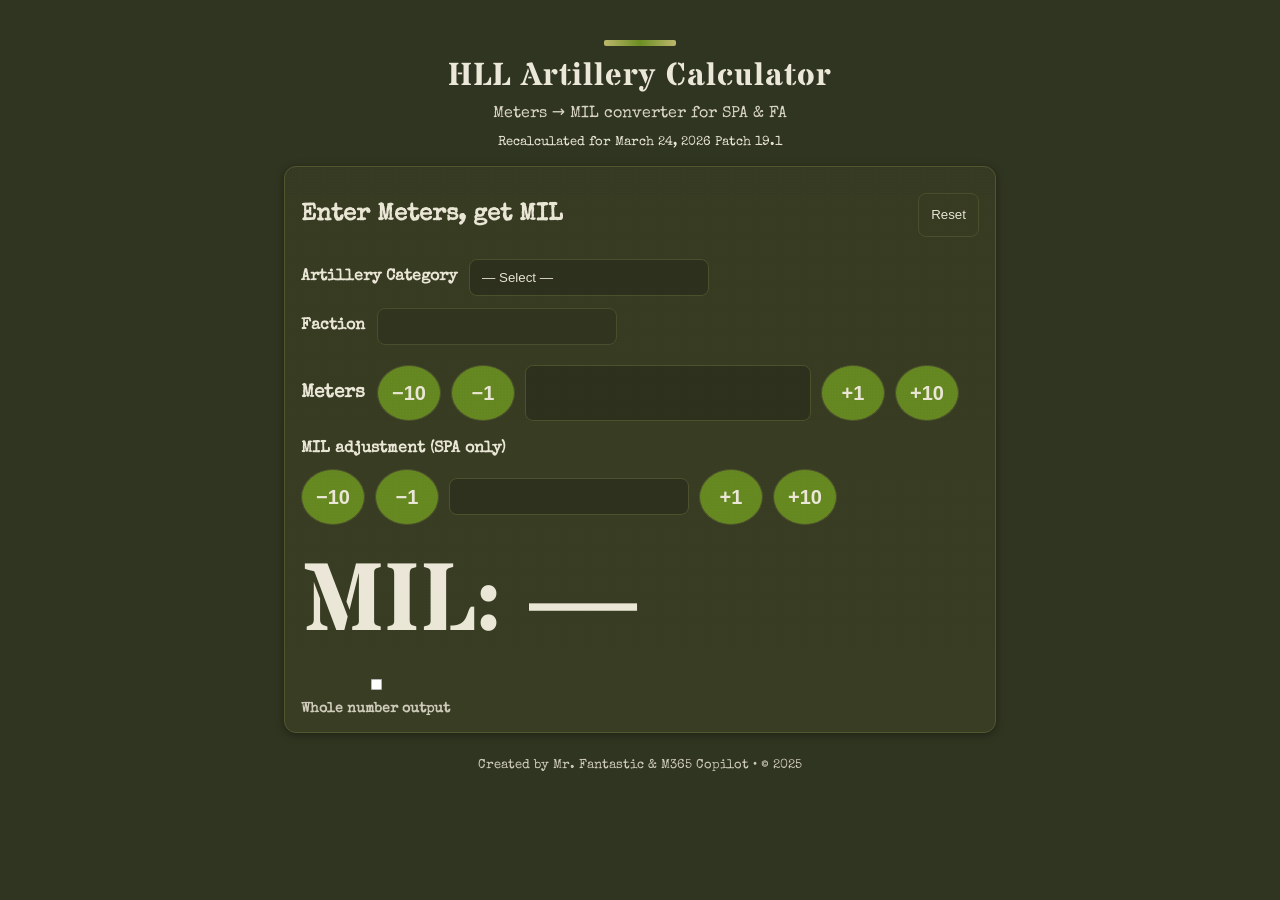
<file: index.html>
<!doctype html>
<html lang="en">
<head>
  <meta charset="utf-8" />
  <meta name="viewport" content="width=device-width, initial-scale=1" />
  <title>HLL Artillery Calculator</title>

  <link href="https://fonts.googleapis.com/css2?family=Stardos+Stencil:wght@400;700&family=Special+Elite&display=swap" rel="stylesheet">
  <link rel="stylesheet" href="styles.css">
</head>

<body>
<main class="container">
<header class="page-header">
  <div class="insignia"></div>
  <h1 class="title">HLL Artillery Calculator</h1>
  <p class="sub">Meters → MIL converter for SPA & FA</p>
  <small>Recalculated for March 24, 2026 Patch 19.1</small>
</header>

<section class="arty-card">
  <div class="card-top">
    <h2>Enter Meters, get MIL</h2>
    <button id="resetBtn" class="ghost">Reset</button>
  </div>

  <!-- Step 1 -->
  <div class="row">
    <label for="step1">Artillery Category</label>
    <select id="step1">
      <option value="">— Select —</option>
      <option value="SPA">Self Propelled Artillery (SPA)</option>
      <option value="FA">Fixed Artillery (FA)</option>
    </select>
  </div>

  <!-- Step 2 -->
  <div class="row">
    <label for="step2">Faction</label>
    <select id="step2" disabled></select>
  </div>

  <!-- METERS -->
  <div class="row meters-row meters-row-large">
    <label for="meters">Meters</label>
    <div class="meters-input meters-input-large">
      <button class="round" data-m="-10">−10</button>
      <button class="round" data-m="-1">−1</button>
      <input id="meters" type="number" inputmode="numeric">
      <button class="round" data-m="1">+1</button>
      <button class="round" data-m="10">+10</button>
    </div>
  </div>

  <!-- SPA ADJUSTMENT -->
  <div class="row" id="spaAdjRow" hidden>
    <label for="spaAdj">MIL adjustment (SPA only)</label>
    <div class="meters-input meters-input-large">
      <button class="round" data-a="-10">−10</button>
      <button class="round" data-a="-1">−1</button>
      <input id="spaAdj" type="number">
      <button class="round" data-a="1">+1</button>
      <button class="round" data-a="10">+10</button>
    </div>
  </div>

  <div id="result" class="result">MIL: —</div>
  <div id="warning" class="warning" hidden></div>

  <div class="precision-row">
    <label>
      <input id="wholeToggle" type="checkbox">
      Whole number output
    </label>
  </div>
</section>

<footer class="footer">
  <small>Created by Mr. Fantastic &amp; M365 Copilot • © 2025</small>
</footer>
</main>

<script src="script.js"></script>
</body>
</html>
</file>
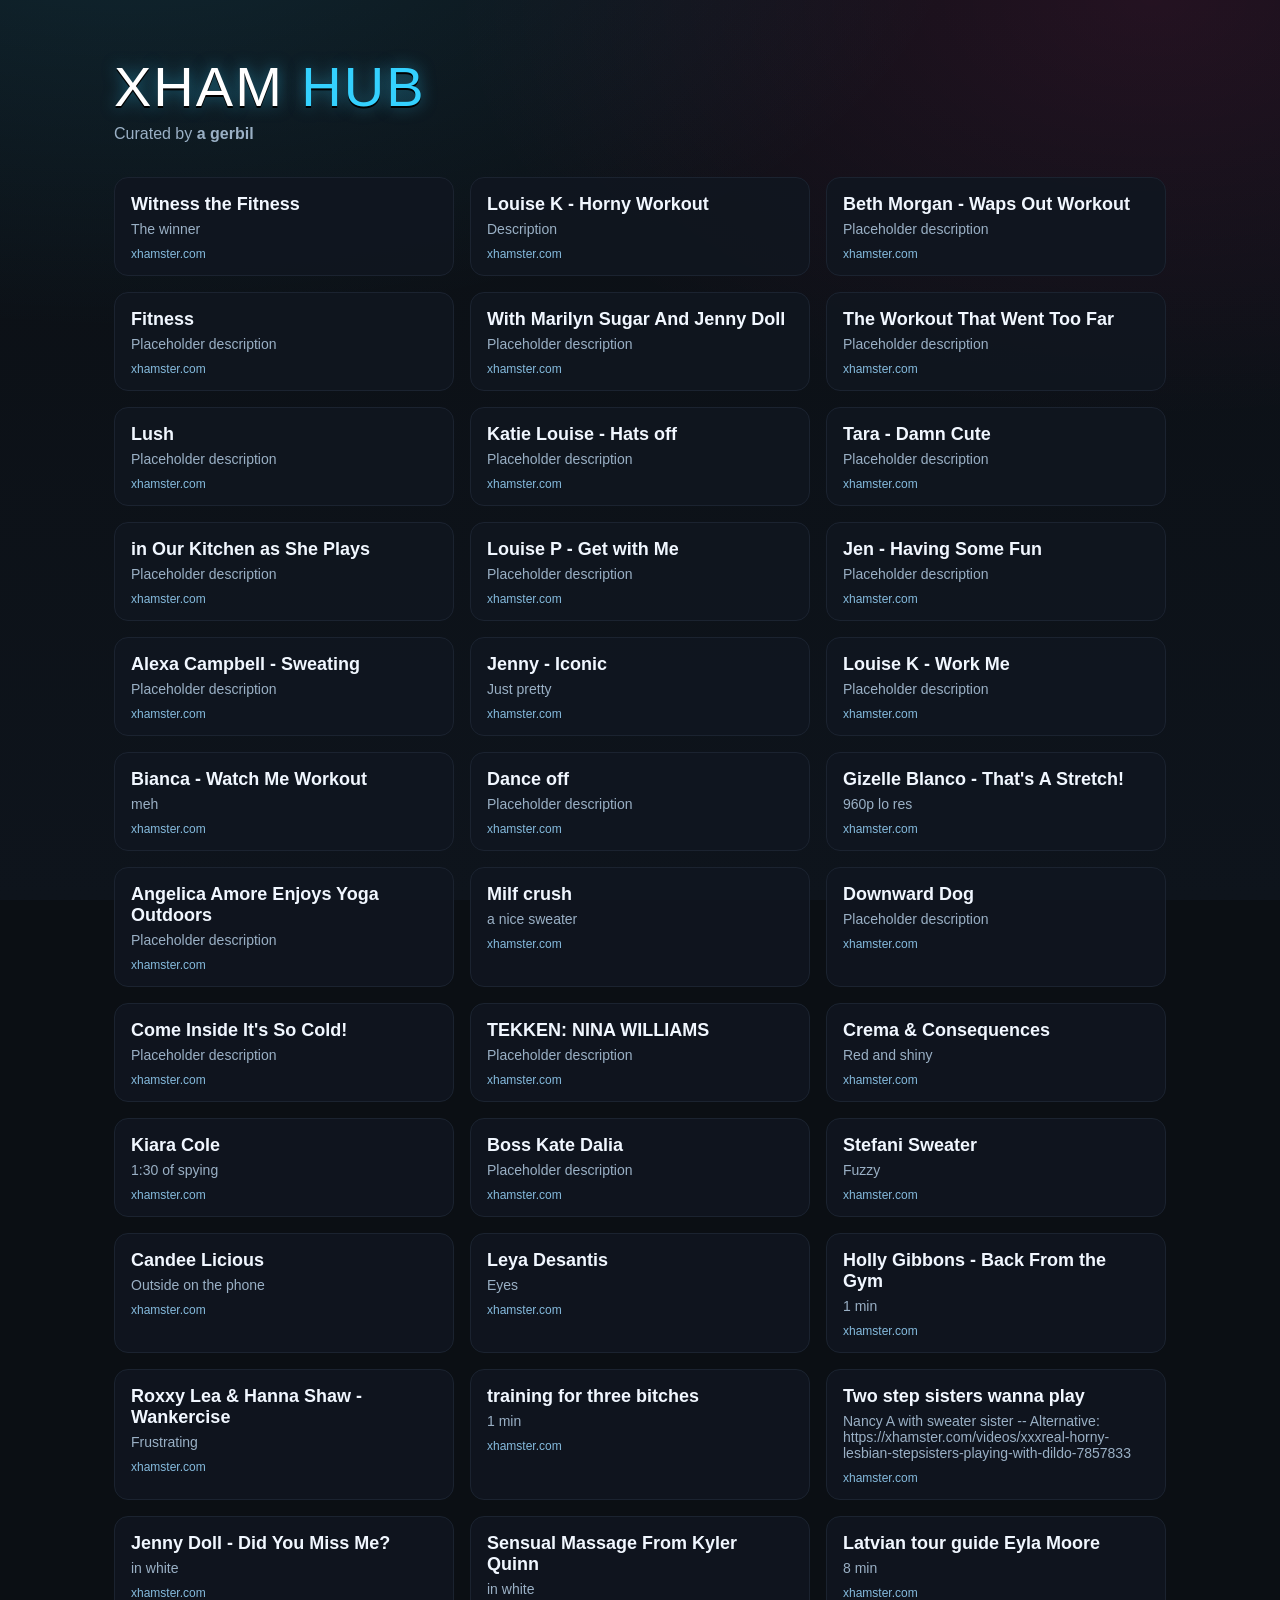
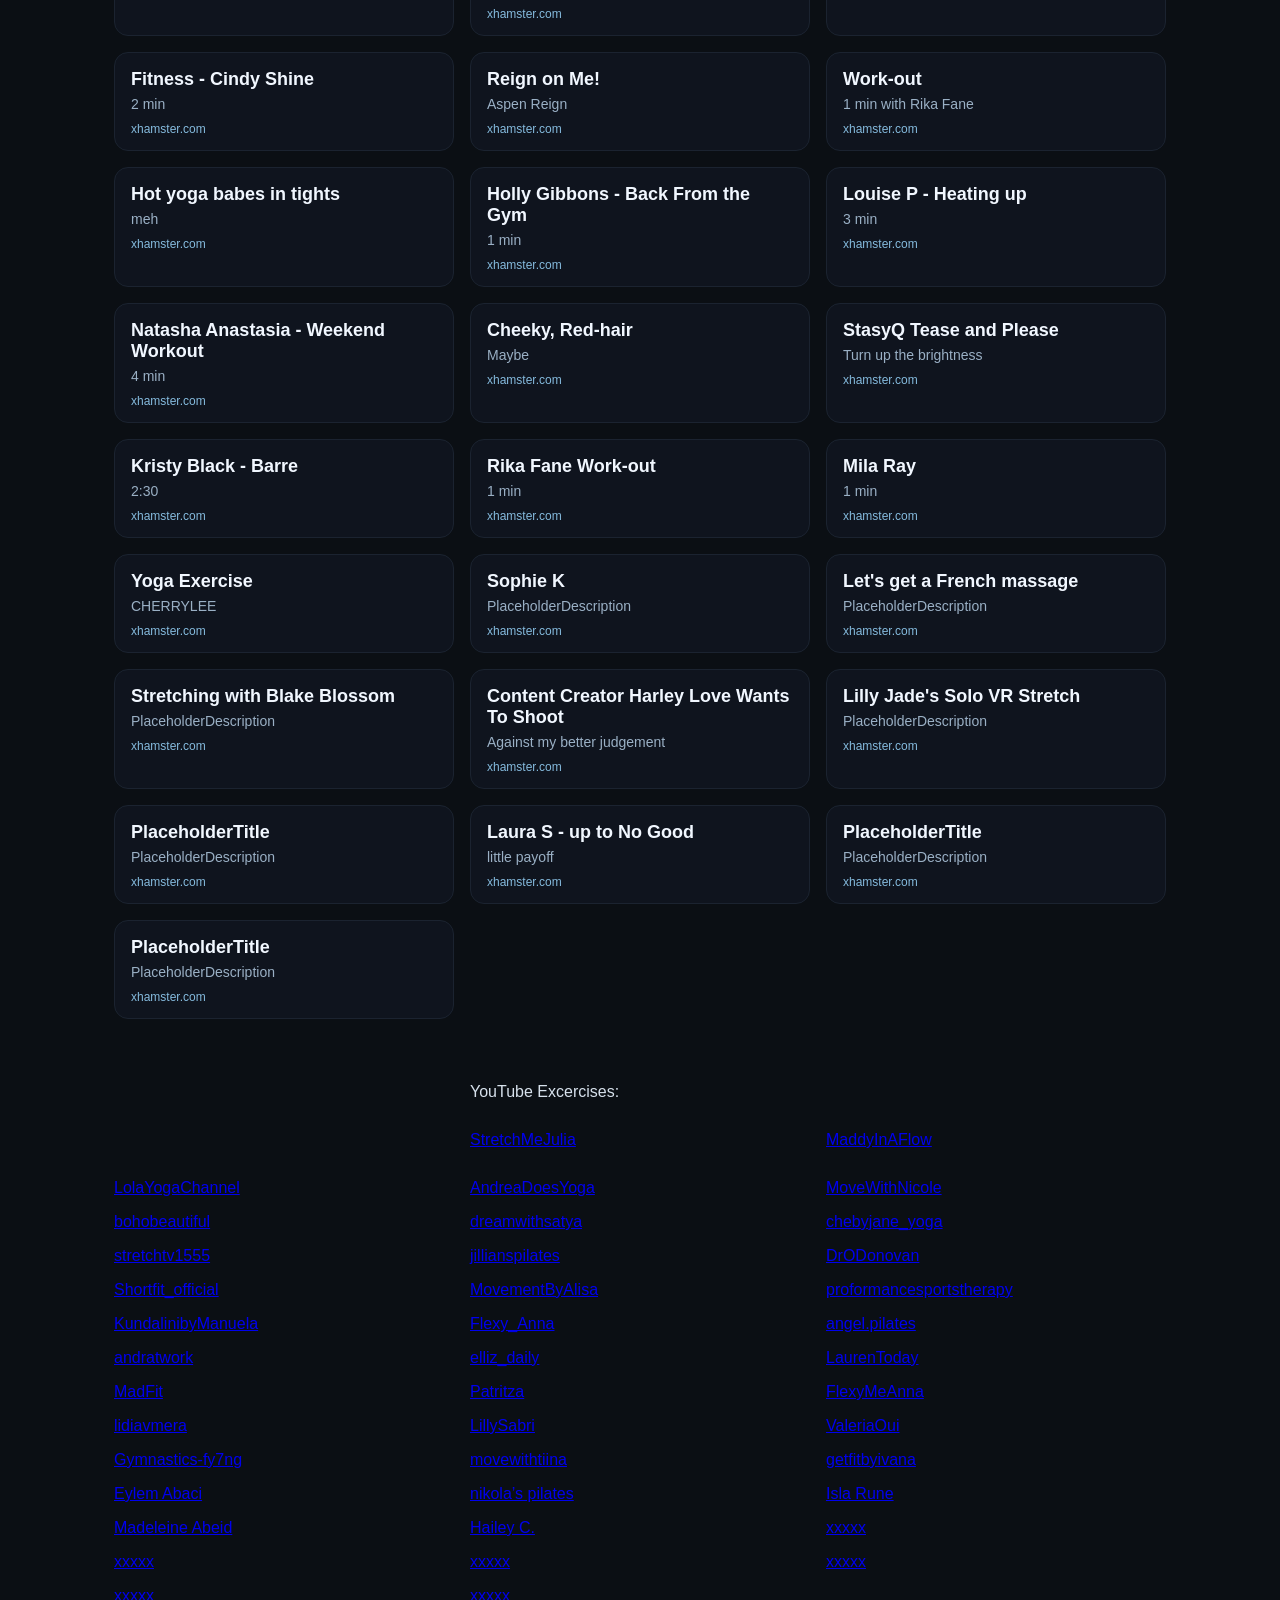
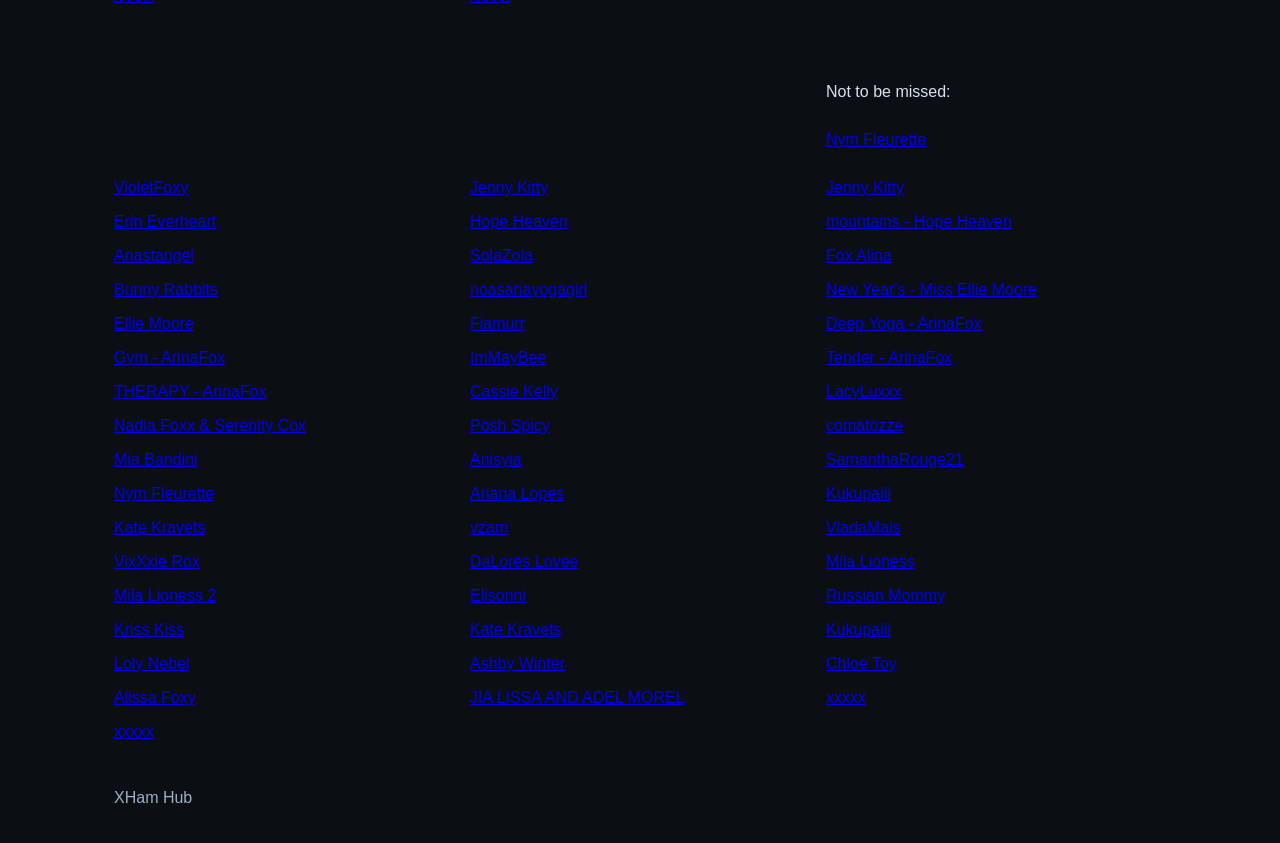
<file: database/index.html>
<!doctype html>
<html lang='en'>
<head>
<meta name="robots" content="noindex,nofollow">
<meta charset='utf-8'>
<title>XHAM Hub</title>
<link rel='stylesheet' href='styles.css'>
</head>
<body>
<header class='hero'><div class='hero__inner container'>
<div class='logo'>XHAM <span>HUB</span></div>
<p class='tag'>Curated by <strong>a gerbil</strong></p>
</div></header>
<main class='container'>
<section id='links' class='links-grid'>

      <a class="link-card" href="https://xhamster.com/videos/witness-the-fitness-xhGAjsO" target="_blank" rel="noopener">
        <div class="link-card__title">Witness the Fitness</div>
        <div class="link-card__desc">The winner</div>
        <div class="link-card__meta">xhamster.com</div>
      </a>

      <a class="link-card" href="https://xhamster.com/videos/louise-k-horny-workout-xhGwveF" target="_blank" rel="noopener">
        <div class="link-card__title">Louise K - Horny Workout</div>
        <div class="link-card__desc">Description</div>
        <div class="link-card__meta">xhamster.com</div>
      </a>

      <a class="link-card" href="https://xhamster.com/videos/beth-morgan-waps-out-workout-xhgz9jl" target="_blank" rel="noopener">
        <div class="link-card__title">Beth Morgan - Waps Out Workout</div>
        <div class="link-card__desc">Placeholder description</div>
        <div class="link-card__meta">xhamster.com</div>
      </a>

      <a class="link-card" href="https://xhamster.com/videos/fitness-anal-xhJX6Xh" target="_blank" rel="noopener">
        <div class="link-card__title">Fitness</div>
        <div class="link-card__desc">Placeholder description</div>
        <div class="link-card__meta">xhamster.com</div>
      </a>

      <a class="link-card" href="https://xhamster.com/videos/18vr-youre-about-to-get-your-mind-completely-wrecked-by-a-filthy-3some-with-marilyn-sugar-and-jenny-doll-xhyQTdA" target="_blank" rel="noopener">
        <div class="link-card__title">With Marilyn Sugar And Jenny Doll</div>
        <div class="link-card__desc">Placeholder description</div>
        <div class="link-card__meta">xhamster.com</div>
      </a>

      <a class="link-card" href="https://xhamster.com/videos/the-workout-that-went-too-far-xhqHVsQ" target="_blank" rel="noopener">
        <div class="link-card__title">The Workout That Went Too Far</div>
        <div class="link-card__desc">Placeholder description</div>
        <div class="link-card__meta">xhamster.com</div>
      </a>

      <a class="link-card" href="https://xhamster.com/videos/lush-in-leggings-xhURpyW" target="_blank" rel="noopener">
        <div class="link-card__title">Lush</div>
        <div class="link-card__desc">Placeholder description</div>
        <div class="link-card__meta">xhamster.com</div>
      </a>

      <a class="link-card" href="https://xhamster.com/videos/katie-louise-hats-off-xh76qNZ" target="_blank" rel="noopener">
        <div class="link-card__title">Katie Louise - Hats off</div>
        <div class="link-card__desc">Placeholder description</div>
        <div class="link-card__meta">xhamster.com</div>
      </a>

      <a class="link-card" href="https://xhamster.com/videos/tara-do-damn-cute-xhE83o2" target="_blank" rel="noopener">
        <div class="link-card__title">Tara - Damn Cute</div>
        <div class="link-card__desc">Placeholder description</div>
        <div class="link-card__meta">xhamster.com</div>
      </a>

      <a class="link-card" href="https://xhamster.com/videos/iris-is-not-wearing-panties-or-a-bra-in-our-kitchen-as-she-plays-in-vr-xhor1Lw" target="_blank" rel="noopener">
        <div class="link-card__title">in Our Kitchen as She Plays</div>
        <div class="link-card__desc">Placeholder description</div>
        <div class="link-card__meta">xhamster.com</div>
      </a>

      <a class="link-card" href="https://xhamster.com/videos/louise-p-get-naked-with-me-xhgOeEA" target="_blank" rel="noopener">
        <div class="link-card__title">Louise P - Get with Me</div>
        <div class="link-card__desc">Placeholder description</div>
        <div class="link-card__meta">xhamster.com</div>
      </a>

      <a class="link-card" href="https://xhamster.com/videos/jen-having-some-fun-xhluMwV" target="_blank" rel="noopener">
        <div class="link-card__title">Jen - Having Some Fun</div>
        <div class="link-card__desc">Placeholder description</div>
        <div class="link-card__meta">xhamster.com</div>
      </a>

      <a class="link-card" href="https://xhamster.com/videos/alexa-campbell-sweating-xhpr15O" target="_blank" rel="noopener">
         <div class="link-card__title">Alexa Campbell - Sweating</div>
         <div class="link-card__desc">Placeholder description</div>
         <div class="link-card__meta">xhamster.com</div>
      </a>

      <a class="link-card" href="https://xhamster.com/videos/jenny-iconic-xhCXWlG" target="_blank" rel="noopener">
        <div class="link-card__title">Jenny - Iconic</div>
        <div class="link-card__desc">Just pretty</div>
        <div class="link-card__meta">xhamster.com</div>
      </a>

      <a class="link-card" href="https://xhamster.com/videos/louise-k-work-me-xhGZKt6" target="_blank" rel="noopener">
        <div class="link-card__title">Louise K - Work Me</div>
        <div class="link-card__desc">Placeholder description</div>
        <div class="link-card__meta">xhamster.com</div>
      </a>

      <a class="link-card" href="https://xhamster.com/videos/bianca-watch-me-workout-xhG8dqY" target="_blank" rel="noopener">
        <div class="link-card__title">Bianca - Watch Me Workout</div>
        <div class="link-card__desc">meh</div>
        <div class="link-card__meta">xhamster.com</div>
      </a>

      <a class="link-card" href="https://xhamster.com/videos/dance-off-xhmjfqy" target="_blank" rel="noopener">
        <div class="link-card__title">Dance off</div>
        <div class="link-card__desc">Placeholder description</div>
        <div class="link-card__meta">xhamster.com</div>
      </a>

      <a class="link-card" href="https://xhamster.com/videos/gizelle-blanco-wankzvr-thats-a-stretch-xheAMYT" target="_blank" rel="noopener">
        <div class="link-card__title">Gizelle Blanco - That's A Stretch!</div>
        <div class="link-card__desc">960p lo res</div>
        <div class="link-card__meta">xhamster.com</div>
      </a>

      <a class="link-card" href="https://xhamster.com/videos/blonde-milf-angelica-amore-enjoys-nude-yoga-outdoors-xhXdv6Q" target="_blank" rel="noopener">
        <div class="link-card__title">Angelica Amore Enjoys Yoga Outdoors</div>
        <div class="link-card__desc">Placeholder description</div>
        <div class="link-card__meta">xhamster.com</div>
      </a>

      <a class="link-card" href="https://xhamster.com/videos/milf-crush-xhU7Tdp" target="_blank" rel="noopener">
        <div class="link-card__title">Milf crush</div>
        <div class="link-card__desc">a nice sweater</div>
        <div class="link-card__meta">xhamster.com</div>
      </a>

      <a class="link-card" href="https://xhamster.com/videos/milfvr-downward-doggystyle-7538200" target="_blank" rel="noopener">
        <div class="link-card__title">Downward Dog</div>
        <div class="link-card__desc">Placeholder description</div>
        <div class="link-card__meta">xhamster.com</div>
      </a>

      <a class="link-card" href="https://xhamster.com/videos/come-inside-its-so-cold-xhmgR2p" target="_blank" rel="noopener">
        <div class="link-card__title">Come Inside It's So Cold!</div>
        <div class="link-card__desc">Placeholder description</div>
        <div class="link-card__meta">xhamster.com</div>
      </a>

      <a class="link-card" href="https://xhamster.com/videos/tekken-nina-williams-a-xxx-parody-xhTXLjh" target="_blank" rel="noopener">
        <div class="link-card__title">TEKKEN: NINA WILLIAMS</div>
        <div class="link-card__desc">Placeholder description</div>
        <div class="link-card__meta">xhamster.com</div>
      </a>

      <a class="link-card" href="https://xhamster.com/videos/crema-consequences-xhkeyH8" target="_blank" rel="noopener">
        <div class="link-card__title">Crema & Consequences</div>
        <div class="link-card__desc">Red and shiny</div>
        <div class="link-card__meta">xhamster.com</div>
      </a>

      <a class="link-card" href="https://xhamster.com/videos/secretly-watching-stepdaughter-kiara-cole-xhu1Cqy" target="_blank" rel="noopener">
        <div class="link-card__title">Kiara Cole</div>
        <div class="link-card__desc">1:30 of spying</div>
        <div class="link-card__meta">xhamster.com</div>
      </a>

      <a class="link-card" href="https://xhamster.com/videos/badoinkvr-naughty-boss-kate-dalia-fucking-her-employee-in-her-office-xh0IenI" target="_blank" rel="noopener">
        <div class="link-card__title">Boss Kate Dalia</div>
        <div class="link-card__desc">Placeholder description</div>
        <div class="link-card__meta">xhamster.com</div>
      </a>

      <a class="link-card" href="https://xhamster.com/videos/yeah-im-cute-xhYVmBL" target="_blank" rel="noopener">
        <div class="link-card__title">Stefani Sweater</div>
        <div class="link-card__desc">Fuzzy</div>
        <div class="link-card__meta">xhamster.com</div>
      </a>

      <a class="link-card" href="https://xhamster.com/videos/fuckpassvr-horny-blonde-candee-licious-begs-for-her-tight-asshole-stretched-around-cock-in-virtual-reality-xh8n7yX" target="_blank" rel="noopener">
        <div class="link-card__title">Candee Licious</div>
        <div class="link-card__desc">Outside on the phone</div>
        <div class="link-card__meta">xhamster.com</div>
      </a>

      <a class="link-card" href="https://xhamster.com/videos/leya-desantis-roleplay-or-real-play-xhxhjGf" target="_blank" rel="noopener">
        <div class="link-card__title">Leya Desantis</div>
        <div class="link-card__desc">Eyes</div>
        <div class="link-card__meta">xhamster.com</div>
      </a>

      <a class="link-card" href="https://xhamster.com/videos/holly-gibbons-back-from-the-gym-xhgKc8L" target="_blank" rel="noopener">
        <div class="link-card__title">Holly Gibbons - Back From the Gym</div>
        <div class="link-card__desc">1 min</div>
        <div class="link-card__meta">xhamster.com</div>
      </a>

      <a class="link-card" href="https://xhamster.com/videos/roxxy-lea-hanna-shaw-wankercise-xhq1ilY" target="_blank" rel="noopener">
        <div class="link-card__title">Roxxy Lea & Hanna Shaw - Wankercise</div>
        <div class="link-card__desc">Frustrating</div>
        <div class="link-card__meta">xhamster.com</div>
      </a>

      <a class="link-card" href="https://xhamster.com/videos/anal-training-for-three-bitches-2-xhZf96B" target="_blank" rel="noopener">
        <div class="link-card__title">training for three bitches</div>
        <div class="link-card__desc">1 min</div>
        <div class="link-card__meta">xhamster.com</div>
      </a>

      <a class="link-card" href="https://xhamster.com/videos/virtual-taboo-two-step-sisters-wanna-play-7531321" target="_blank" rel="noopener">
        <div class="link-card__title">Two step sisters wanna play</div>
        <div class="link-card__desc">Nancy A with sweater sister -- Alternative: https://xhamster.com/videos/xxxreal-horny-lesbian-stepsisters-playing-with-dildo-7857833</div>
        <div class="link-card__meta">xhamster.com</div>
      </a>

      <a class="link-card" href="https://xhamster.com/videos/did-you-miss-me-xhAFGO4" target="_blank" rel="noopener">
        <div class="link-card__title">Jenny Doll - Did You Miss Me?</div>
        <div class="link-card__desc">in white</div>
        <div class="link-card__meta">xhamster.com</div>
      </a>

      <a class="link-card" href="https://xhamster.com/videos/sensual-massage-from-kyler-quinn-xhuwnLJ" target="_blank" rel="noopener">
        <div class="link-card__title">Sensual Massage From Kyler Quinn</div>
        <div class="link-card__desc">in white</div>
        <div class="link-card__meta">xhamster.com</div>
      </a>

      <a class="link-card" href="https://xhamster.com/videos/fuckpassvr-latvian-tour-guide-eyla-moore-gives-you-the-grand-tour-of-her-sexy-body-in-this-virtual-reality-experience-xhoA6PR" target="_blank" rel="noopener">
        <div class="link-card__title">Latvian tour guide Eyla Moore</div>
        <div class="link-card__desc">8 min</div>
        <div class="link-card__meta">xhamster.com</div>
      </a>

      <a class="link-card" href="https://xhamster.com/videos/fitness-anal-xhJX6Xh" target="_blank" rel="noopener">
        <div class="link-card__title">Fitness - Cindy Shine</div>
        <div class="link-card__desc">2 min</div>
        <div class="link-card__meta">xhamster.com</div>
      </a>

      <a class="link-card" href="https://xhamster.com/videos/reign-on-me-xh3PrSt" target="_blank" rel="noopener">
        <div class="link-card__title">Reign on Me!</div>
        <div class="link-card__desc">Aspen Reign</div>
        <div class="link-card__meta">xhamster.com</div>
      </a>

      <a class="link-card" href="https://xhamster.com/videos/work-out-xh9xpC1" target="_blank" rel="noopener">
        <div class="link-card__title">Work-out</div>
        <div class="link-card__desc">1 min with Rika Fane</div>
        <div class="link-card__meta">xhamster.com</div>
      </a>

      <a class="link-card" href="https://xhamster.com/videos/naughty-america-hot-yoga-babes-tag-team-their-instructor-xh7d7Ar" target="_blank" rel="noopener">
        <div class="link-card__title">Hot yoga babes in tights</div>
        <div class="link-card__desc">meh</div>
        <div class="link-card__meta">xhamster.com</div>
      </a>

      <a class="link-card" href="https://xhamster.com/videos/holly-gibbons-back-from-the-gym-xhgKc8L" target="_blank" rel="noopener">
        <div class="link-card__title">Holly Gibbons - Back From the Gym</div>
        <div class="link-card__desc">1 min</div>
        <div class="link-card__meta">xhamster.com</div>
      </a>

      <a class="link-card" href="https://xhamster.com/videos/louise-p-heating-up-xhI1C5y" target="_blank" rel="noopener">
        <div class="link-card__title">Louise P - Heating up</div>
        <div class="link-card__desc">3 min</div>
        <div class="link-card__meta">xhamster.com</div>
      </a>

      <a class="link-card" href="https://xhamster.com/videos/weekend-workout-xhvQZMK" target="_blank" rel="noopener">
        <div class="link-card__title">Natasha Anastasia - Weekend Workout</div>
        <div class="link-card__desc">4 min</div>
        <div class="link-card__meta">xhamster.com</div>
      </a>

      <a class="link-card" href="https://xhamster.com/videos/a-cheeky-red-haired-baby-faced-girl-wants-to-be-seduced-by-the-neighbor-xhnjTvZ" target="_blank" rel="noopener">
        <div class="link-card__title">Cheeky, Red-hair</div>
        <div class="link-card__desc">Maybe</div>
        <div class="link-card__meta">xhamster.com</div>
      </a>

      <a class="link-card" href="https://xhamster.com/videos/tease-and-please-xhx4Kii" target="_blank" rel="noopener">
        <div class="link-card__title">StasyQ Tease and Please</div>
        <div class="link-card__desc">Turn up the brightness</div>
        <div class="link-card__meta">xhamster.com</div>
      </a>

      <a class="link-card" href="https://xhamster.com/videos/petite-sex-lover-xhcsAni" target="_blank" rel="noopener">
        <div class="link-card__title">Kristy Black - Barre</div>
        <div class="link-card__desc">2:30</div>
        <div class="link-card__meta">xhamster.com</div>
      </a>

      <a class="link-card" href="https://xhamster.com/videos/work-out-xh9xpC1" target="_blank" rel="noopener">
        <div class="link-card__title">Rika Fane Work-out</div>
        <div class="link-card__desc">1 min</div>
        <div class="link-card__meta">xhamster.com</div>
      </a>

      <a class="link-card" href="https://xhamster.com/videos/blue-eyed-blonde-slut-mila-ray-is-a-cock-addict-xhHaTrz" target="_blank" rel="noopener">
        <div class="link-card__title">Mila Ray</div>
        <div class="link-card__desc">1 min</div>
        <div class="link-card__meta">xhamster.com</div>
      </a>

      <a class="link-card" href="https://xhamster.com/videos/yoga-exercise-creampie-xhP0s9N" target="_blank" rel="noopener">
        <div class="link-card__title">Yoga Exercise</div>
        <div class="link-card__desc">CHERRYLEE</div>
        <div class="link-card__meta">xhamster.com</div>
      </a>

      <a class="link-card" href="https://xhamster.com/videos/sophie-k-filthy-instructor-xhv8EDn" target="_blank" rel="noopener">
        <div class="link-card__title">Sophie K</div>
        <div class="link-card__desc">PlaceholderDescription</div>
        <div class="link-card__meta">xhamster.com</div>
      </a>

      <a class="link-card" href="https://xhamster.com/videos/lets-get-a-french-massage-7449185" target="_blank" rel="noopener">
        <div class="link-card__title">Let's get a French massage</div>
        <div class="link-card__desc">PlaceholderDescription</div>
        <div class="link-card__meta">xhamster.com</div>
      </a>

      <a class="link-card" href="https://xhamster.com/videos/stretching-with-blake-blossom-xh7ACuz" target="_blank" rel="noopener">
        <div class="link-card__title">Stretching with Blake Blossom</div>
        <div class="link-card__desc">PlaceholderDescription</div>
        <div class="link-card__meta">xhamster.com</div>
      </a>

      <a class="link-card" href="https://xhamster.com/videos/badoinkvr-content-creator-harley-love-wants-to-shoot-mega-spicy-video-with-you-in-the-gym-xhJW35c" target="_blank" rel="noopener">
        <div class="link-card__title">Content Creator Harley Love Wants To Shoot</div>
        <div class="link-card__desc">Against my better judgement</div>
        <div class="link-card__meta">xhamster.com</div>
      </a>

      <a class="link-card" href="https://xhamster.com/videos/lilly-jades-solo-vr-stretch-from-yoga-to-climax-xhHML4r" target="_blank" rel="noopener">
        <div class="link-card__title">Lilly Jade's Solo VR Stretch</div>
        <div class="link-card__desc">PlaceholderDescription</div>
        <div class="link-card__meta">xhamster.com</div>
      </a>

      <a class="link-card" href="https://xhamster.com/videos/laura-s-up-to-no-good-xhNXCni" target="_blank" rel="noopener">
        <div class="link-card__title">PlaceholderTitle</div>
        <div class="link-card__desc">PlaceholderDescription</div>
        <div class="link-card__meta">xhamster.com</div>
      </a>

      <a class="link-card" href="xxxxxxxxxxxxxxxxxxxxxxxxxxxxxxxxxxxxxxxxxx" target="_blank" rel="noopener">
        <div class="link-card__title">Laura S - up to No Good</div>
        <div class="link-card__desc">little payoff</div>
        <div class="link-card__meta">xhamster.com</div>
      </a>

      <a class="link-card" href="xxxxxxxxxxxxxxxxxxxxxxxxxxxxxxxxxxxxxxxxxx" target="_blank" rel="noopener">
        <div class="link-card__title">PlaceholderTitle</div>
        <div class="link-card__desc">PlaceholderDescription</div>
        <div class="link-card__meta">xhamster.com</div>
      </a>

      <a class="link-card" href="xxxxxxxxxxxxxxxxxxxxxxxxxxxxxxxxxxxxxxxxxx" target="_blank" rel="noopener">
        <div class="link-card__title">PlaceholderTitle</div>
        <div class="link-card__desc">PlaceholderDescription</div>
        <div class="link-card__meta">xhamster.com</div>
      </a>




<P></P>
<P></P>
<P></P>
<P></P>
<P></P>
<P></P>
YouTube Excercises:
<P></P>
<P></P>

<a href="https://www.youtube.com/@StretchMeJulia" target="_blank">StretchMeJulia</a>
<a href="https://www.youtube.com/@MaddyInAFlow/videos" target="_blank">MaddyInAFlow</a>
<a href="https://www.youtube.com/@LolaYogaChannel" target="_blank">LolaYogaChannel</a>
<a href="https://www.youtube.com/@AndreaDoesYoga/videos" target="_blank">AndreaDoesYoga</a>
<a href="https://www.youtube.com/@MoveWithNicole/videos" target="_blank">MoveWithNicole</a>
<a href="https://www.youtube.com/@bohobeautiful/videos" target="_blank">bohobeautiful</a>
<a href="https://www.youtube.com/@dreamwithsatya/videos" target="_blank">dreamwithsatya</a>
<a href="https://www.youtube.com/@chebyjane_yoga/videos" target="_blank">chebyjane_yoga</a>
<a href="https://www.youtube.com/@stretchtv1555/videos" target="_blank">stretchtv1555</a>
<a href="https://www.youtube.com/@jillianspilates" target="_blank">jillianspilates</a>
<a href="https://www.youtube.com/@DrODonovan/videos" target="_blank">DrODonovan</a>
<a href="https://www.youtube.com/@Shortfit_official/videos" target="_blank">Shortfit_official</a>
<a href="https://www.youtube.com/@MovementByAlisa/videos" target="_blank">MovementByAlisa</a>
<a href="https://www.youtube.com/@proformancesportstherapy" target="_blank">proformancesportstherapy</a>
<a href="https://www.youtube.com/@KundalinibyManuela/videos" target="_blank">KundalinibyManuela</a>
<a href="https://www.youtube.com/@Flexy_Anna/videos" target="_blank">Flexy_Anna</a>
<a href="https://www.youtube.com/@angel.pilates/videos" target="_blank">angel.pilates</a>
<a href="https://www.youtube.com/@andratwork/videos" target="_blank">andratwork</a>
<a href="https://www.youtube.com/@elliz_daily/videos" target="_blank">elliz_daily</a>
<a href="https://www.youtube.com/@LaurenToday/videos" target="_blank">LaurenToday</a>
<a href="https://www.youtube.com/@MadFit/videos" target="_blank">MadFit</a>
<a href="https://www.youtube.com/@Patritza/videos" target="_blank">Patritza</a>
<a href="https://www.youtube.com/@FlexyMeAnna/videos" target="_blank">FlexyMeAnna</a>
<a href="https://www.youtube.com/@lidiavmera/videos" target="_blank">lidiavmera</a>
<a href="https://www.youtube.com/@LillySabri/videos" target="_blank">LillySabri</a>
<a href="https://www.youtube.com/@ValeriaOui/videos" target="_blank">ValeriaOui</a>
<a href="https://www.youtube.com/@Gymnastics-fy7ng/videos" target="_blank">Gymnastics-fy7ng</a>
<a href="https://www.youtube.com/@movewithtiina/videos" target="_blank">movewithtiina</a>
<a href="https://www.youtube.com/@getfitbyivana/videos" target="_blank">getfitbyivana</a>
<a href="https://www.youtube.com/@eylemabaci/videos" target="_blank">Eylem Abaci</a>
<a href="https://www.youtube.com/@Nikolaspilates/videos" target="_blank">nikola’s pilates</a>
<a href="https://www.youtube.com/@IslaRunePilates/videos" target="_blank">Isla Rune</a>
<a href="https://www.youtube.com/@MadeleineAbeid/videos" target="_blank">Madeleine Abeid</a>
<a href="https://www.youtube.com/@HaileyC./videos" target="_blank">Hailey C.</a>
<a href="xxxxxxxxxxxxxxxxxxxxxxxxxxxxxxxxxxxxxxxxxx" target="_blank">xxxxx</a>
<a href="xxxxxxxxxxxxxxxxxxxxxxxxxxxxxxxxxxxxxxxxxx" target="_blank">xxxxx</a>
<a href="xxxxxxxxxxxxxxxxxxxxxxxxxxxxxxxxxxxxxxxxxx" target="_blank">xxxxx</a>
<a href="xxxxxxxxxxxxxxxxxxxxxxxxxxxxxxxxxxxxxxxxxx" target="_blank">xxxxx</a>
<a href="xxxxxxxxxxxxxxxxxxxxxxxxxxxxxxxxxxxxxxxxxx" target="_blank">xxxxx</a>
<a href="xxxxxxxxxxxxxxxxxxxxxxxxxxxxxxxxxxxxxxxxxx" target="_blank">xxxxx</a>


<P></P>
<P></P>
<P></P>
<P></P>
<P></P>
<P></P>
Not to be missed:
<P></P>
<P></P>
<a href="https://www.pornhub.com/view_video.php?viewkey=6831671062e85" target="_blank">Nym Fleurette</a>
<a href="https://www.pornhub.com/view_video.php?viewkey=6555a6ac6d11e" target="_blank">VioletFoxy</a>
<a href="https://www.pornhub.com/view_video.php?viewkey=6803118e83c68" target="_blank">Jenny Kitty</a>
<a href="https://www.pornhub.com/view_video.php?viewkey=68f3cf41554ba" target="_blank">Jenny Kitty</a>
<a href="https://www.pornhub.com/view_video.php?viewkey=65bceca9c37d4" target="_blank">Erin Everheart</a>
<a href="https://www.pornhub.com/view_video.php?viewkey=696f19a29f61d" target="_blank">Hope Heaven</a>
<a href="https://www.pornhub.com/view_video.php?viewkey=67c57d99cb5ae" target="_blank">mountains - Hope Heaven</a>
<a href="https://www.pornhub.com/view_video.php?viewkey=65142fd0b6d2b" target="_blank">Anastangel</a>
<a href="https://www.pornhub.com/view_video.php?viewkey=ph5eb875a3d6061" target="_blank">SolaZola</a>
<a href="https://www.pornhub.com/view_video.php?viewkey=643e61e900869" target="_blank">Fox Alina</a>
<a href="https://www.pornhub.com/view_video.php?viewkey=6624faf13e16a" target="_blank">Bunny Rabbits</a>
<a href="https://www.pornhub.com/view_video.php?viewkey=6a2790a0dd77d" target="_blank">noasanayogagirl</a>
<a href="https://www.pornhub.com/view_video.php?viewkey=ph61cf354f5888e" target="_blank">New Year's - Miss Ellie Moore</a>
<a href="https://www.pornhub.com/view_video.php?viewkey=ph63ad153a67b9b" target="_blank">Ellie Moore</a>
<a href="https://www.pornhub.com/view_video.php?viewkey=69d4b1352be3c" target="_blank">Fiamurr</a>
<a href="https://www.pornhub.com/view_video.php?viewkey=65fc431d8cc9f" target="_blank">Deep Yoga - ArinaFox</a>
<a href="https://www.pornhub.com/view_video.php?viewkey=66c08cfb7659b" target="_blank">Gym - ArinaFox</a>
<a href="https://www.pornhub.com/view_video.php?viewkey=65dc8e1baf037" target="_blank">ImMayBee</a>
<a href="https://www.pornhub.com/view_video.php?viewkey=65a581189bbbc" target="_blank">Tender - ArinaFox</a>
<a href="https://www.pornhub.com/view_video.php?viewkey=65ff0e152c5e4" target="_blank">THERAPY - ArinaFox</a>
<a href="https://www.pornhub.com/view_video.php?viewkey=670277af4b8a6" target="_blank">Cassie Kelly</a>
<a href="https://www.pornhub.com/view_video.php?viewkey=ph5f2683eced816" target="_blank">LacyLuxxx</a>
<a href="https://www.pornhub.com/view_video.php?viewkey=6549b49308e63" target="_blank">Nadia Foxx & Serenity Cox</a>
<a href="https://www.pornhub.com/view_video.php?viewkey=671216a3134e1" target="_blank">Posh Spicy</a>
<a href="https://www.pornhub.com/view_video.php?viewkey=67fc59b12c615" target="_blank">comatozze</a>
<a href="https://www.pornhub.com/view_video.php?viewkey=66edd908a610e" target="_blank">Mia Bandini</a>
<a href="https://www.pornhub.com/view_video.php?viewkey=ph5fa3452e346b4" target="_blank">Anisyia</a>
<a href="https://www.pornhub.com/view_video.php?viewkey=69d0b83cdd5d5" target="_blank">SamanthaRouge21</a>
<a href="https://www.pornhub.com/view_video.php?viewkey=6831671062e85" target="_blank">Nym Fleurette</a>
<a href="https://www.pornhub.com/view_video.php?viewkey=6687a41786b00" target="_blank">Ariana Lopes</a>
<a href="https://www.pornhub.com/view_video.php?viewkey=663f5864e3452" target="_blank">Kukupaiii</a>
<a href="https://www.pornhub.com/view_video.php?viewkey=698872b3318f9" target="_blank">Kate Kravets</a>
<a href="https://www.pornhub.com/view_video.php?viewkey=696fdda2bd5c3" target="_blank">vzam</a>
<a href="https://www.pornhub.com/view_video.php?viewkey=6856e137b924d" target="_blank">VladaMais</a>
<a href="https://www.pornhub.com/view_video.php?viewkey=68d1bcaf914fa" target="_blank">VixXxie Rox</a>
<a href="https://www.pornhub.com/view_video.php?viewkey=699f06a291bed" target="_blank">DaLores Lovee</a>
<a href="https://www.pornhub.com/view_video.php?viewkey=683dedfca86a0" target="_blank">Mila Lioness</a>
<a href="https://www.pornhub.com/view_video.php?viewkey=680e5f10cc2b8" target="_blank">Mila Lioness 2</a>
<a href="https://www.pornhub.com/view_video.php?viewkey=685334ac9020e" target="_blank">Elisonni</a>
<a href="https://www.pornhub.com/view_video.php?viewkey=694b658c47e81" target="_blank">Russian Mommy</a>
<a href="https://www.pornhub.com/view_video.php?viewkey=ph5f53d8c2a4c13" target="_blank">Kriss Kiss</a>
<a href="https://www.pornhub.com/view_video.php?viewkey=683777d73f1a3" target="_blank">Kate Kravets</a>
<a href="https://www.pornhub.com/view_video.php?viewkey=65131d49d3654" target="_blank">Kukupaiii</a>
<a href="https://www.pornhub.com/view_video.php?viewkey=66c9d5b42244b" target="_blank">Loly Nebel</a>
<a href="https://www.pornhub.com/view_video.php?viewkey=68c1a52369763" target="_blank">Ashby Winter</a>
<a href="https://xhamster.com/videos/chloe-toy-facesitting-panty-special-xhbzFQX" target="_blank">Chloe Toy</a>
<a href="https://www.pornhub.com/view_video.php?viewkey=66882c3e0753f" target="_blank">Alissa Foxy</a>
<a href="https://www.pornhub.com/view_video.php?viewkey=ph60d5c2584a1ce" target="_blank">JIA LISSA AND ADEL MOREL</a>
<a href="xxxxxxxxxxxxxxxxxxxxxxxxxxxxxxxxxxxxxxxxxx" target="_blank">xxxxx</a>
<a href="xxxxxxxxxxxxxxxxxxxxxxxxxxxxxxxxxxxxxxxxxx" target="_blank">xxxxx</a>



</section></main>
<footer class='footer container'><span>XHam Hub</span></footer>
<script src='main.js'></script>
</body>
</html>
</file>
<file: styles.css>
/* WWII-themed HLL Artillery Calculator styles */

:root {
  /* Palette */
  --olive-drab: #6B8E23;
  --khaki: #BDB76B;
  --field-gray: #4B5320;
  --off-white: #ECE8D9;
  --ink: #1c1c1c;
  --warn: #b00020;

  /* Neutrals & accents */
  --bg: #303521;
  --card: #3A3F24;
  --border: #51562f;
  --focus: #ffdd77;
}

* {
  box-sizing: border-box;
}

html, body {
  height: 100%;
}

body {
  margin: 0;
  font-family: 'Special Elite', system-ui, -apple-system, Segoe UI,
               Roboto, Helvetica, Arial, "Apple Color Emoji",
               "Segoe UI Emoji";
  background: var(--bg);
  color: var(--off-white);
}

.container {
  max-width: 760px;
  margin: 0 auto;
  padding: 24px;
}

/* =========================
   HEADER
   ========================= */

.page-header {
  text-align: center;
  margin-bottom: 16px;
}

.title {
  font-family: 'Stardos Stencil', 'Special Elite', system-ui, sans-serif;
  letter-spacing: 1px;
  font-size: 2rem;
  margin: 8px 0 4px;
}

.sub {
  color: #d8d4c5;
  margin: 0 0 12px;
}

.insignia {
  width: 72px;
  height: 6px;
  margin: 16px auto 8px;
  background: linear-gradient(
    90deg,
    var(--khaki),
    var(--olive-drab),
    var(--khaki)
  );
  border-radius: 2px;
}

/* =========================
   CARD
   ========================= */

.arty-card {
  position: relative;
  background: var(--card);
  border: 1px solid var(--border);
  border-radius: 12px;
  padding: 16px;
  box-shadow: 0 2px 8px rgba(0,0,0,0.35);
  overflow: hidden;
}

.arty-card::before {
  content: "";
  position: absolute;
  inset: 0;
  background-image:
    radial-gradient(rgba(255,255,255,0.03) 1px, transparent 1px),
    linear-gradient(rgba(0,0,0,0.08), rgba(0,0,0,0.04));
  background-size: 3px 3px, 100% 100%;
  mix-blend-mode: overlay;
  pointer-events: none;
}

.card-top {
  display: flex;
  align-items: center;
  justify-content: space-between;
}

/* =========================
   ROWS & LABELS
   ========================= */

.row {
  display: flex;
  gap: 12px;
  align-items: center;
  margin: 12px 0;
  flex-wrap: wrap;
}

label {
  display: flex;
  flex-direction: column;
  gap: 6px;
  font-weight: 600;
}

/* =========================
   INPUTS & SELECTS
   ========================= */

select,
input[type=number] {
  appearance: none;
  background: #2f331e;
  color: var(--off-white);
  border: 1px solid var(--border);
  border-radius: 8px;
  padding: 10px 12px;
  min-width: 240px;
}

/* Hide native spinners */
input[type=number]::-webkit-outer-spin-button,
input[type=number]::-webkit-inner-spin-button {
  -webkit-appearance: none;
  margin: 0;
}
input[type=number] {
  -moz-appearance: textfield;
}

.help {
  color: #d1cdbd;
}

/* =========================
   BUTTONS
   ========================= */

.ghost {
  background: transparent;
  color: var(--off-white);
  border: 1px solid var(--border);
  border-radius: 8px;
  padding: 8px 12px;
  cursor: pointer;
}

.ghost:hover {
  background: rgba(189,183,107,0.14);
}

/* Generic round button */
.round {
  background: var(--olive-drab);
  color: var(--off-white);
  border: 1px solid var(--border);
  border-radius: 50%;
  font-weight: 700;
  cursor: pointer;
}

.round:hover {
  filter: brightness(1.05);
}

.round:active {
  transform: translateY(1px);
}

/* =========================
   METERS & ADJUSTMENT INPUT GROUP
   ========================= */

.meters-input {
  display: flex;
  gap: 10px;
  align-items: center;
}

/* Larger buttons so +10 / -10 fit cleanly */
.meters-input-large .round {
  width: 64px;
  height: 56px;
  font-size: 20px;
  line-height: 1;
}

/* =========================
   METERS PROMINENCE
   ========================= */

.meters-row-large {
  margin-top: 20px;
  margin-bottom: 20px;
}

.meters-row-large label {
  font-size: 1.2rem;
}

.meters-row-large input {
  height: 56px;
  font-size: 1.3rem;
  text-align: center;
}

/* =========================
   RESULT
   ========================= */

.result {
  margin-top: 8px;
  font-weight: 800;
  font-family: 'Stardos Stencil', 'Special Elite', system-ui, sans-serif;
  font-size: clamp(48px, 8vw, 96px);
}

.result.extrapolated {
  color: var(--warn);
}

.warning {
  margin-top: 6px;
  color: var(--warn);
  font-size: 0.95rem;
}

/* =========================
   PRECISION TOGGLE
   ========================= */

.precision-row {
  margin-top: 6px;
  display: flex;
  align-items: center;
}

.precision-row label {
  font-size: 0.9rem;
  color: #d1cdbd;
  display: inline-flex;
  align-items: center;
  gap: 8px;
}

.precision-row input {
  transform: scale(0.9);
}

/* =========================
   FOOTER
   ========================= */

.footer {
  margin-top: 24px;
  color: #d1cdbd;
  text-align: center;
}

/* =========================
   ACCESSIBILITY
   ========================= */

button,
select,
input {
  outline: none;
}

button:focus,
select:focus,
input:focus {
  box-shadow: 0 0 0 3px var(--focus);
}

/* Ensure minimum touch target size */
button,
.round {
  min-width: 44px;
  min-height: 44px;
}
</file>
<file: database/styles.css>
/*
  GTA Hub — Neon Dark Theme (Desktop-first)
  Author: MisterFantastick (via Copilot)
*/
:root {
  --bg: #0b0f14;
  --bg-2: #0e141c;
  --text: #d7e1ec;
  --muted: #9ab0c5;
  --border: #1b2330;
  --accent-1: #34d1ff; /* neon cyan */
  --accent-2: #ff2d95; /* neon magenta */
  --accent-3: #b3ff00; /* neon lime */
  --glow: 0 0 0.5rem rgba(52,209,255,0.35), 0 0 1.25rem rgba(255,45,149,0.2);
}

* { box-sizing: border-box; }
html, body { height: 100%; }
html { background: var(--bg); }
body {
  margin: 0;
  color: var(--text);
  font-family: Inter, Segoe UI, Roboto, Helvetica, Arial, system-ui, -apple-system, sans-serif;
  background:
    radial-gradient(1200px 600px at 10% -10%, rgba(52,209,255,0.12), transparent 70%),
    radial-gradient(1000px 600px at 90% 0%, rgba(255,45,149,0.10), transparent 70%),
    linear-gradient(180deg, var(--bg) 0%, var(--bg-2) 100%);
}

.container { max-width: 1100px; margin: 0 auto; padding: 0 24px; }

/**** HERO ****/
.hero { position: relative; padding: 54px 0 0; overflow: hidden; }
.hero__overlay {
  position: absolute; inset: 0; pointer-events: none;
  background-image:
    repeating-linear-gradient(
      to bottom,
      rgba(255,255,255,0.06),
      rgba(255,255,255,0.06) 1px,
      transparent 1px,
      transparent 3px
    );
  mix-blend-mode: overlay; opacity: 0.12;
}
.logo {
  font-family: Impact, Haettenschweiler, 'Arial Narrow Bold', sans-serif;
  font-size: 56px; letter-spacing: 2px;
  color: white; text-shadow: 0 2px 0 #000, 0 0 16px rgba(52,209,255,0.5);
}
.logo span { color: var(--accent-1); }
.tag { margin-top: 6px; color: var(--muted); }
.skyline { display: block; width: 100%; height: 140px; }

/**** INTRO ****/
.intro { margin: 26px 0 14px; line-height: 1.6; color: var(--muted); }
.intro .note {
  margin-top: 10px; border: 1px solid var(--border); border-left: 4px solid var(--accent-1);
  padding: 10px 12px; background: rgba(20,26,36,0.8); border-radius: 8px;
}
.intro code { color: #e6f3ff; background: rgba(52,209,255,0.12); padding: 1px 6px; border-radius: 4px; }

/**** LINKS GRID ****/
.links-grid {
  display: grid; gap: 16px; grid-template-columns: repeat(auto-fill, minmax(280px, 1fr));
  margin: 18px 0 48px;
}
.link-card {
  display: block; position: relative; padding: 16px 16px 14px; background: rgba(16,22,32,0.9);
  border: 1px solid var(--border); border-radius: 14px; text-decoration: none; color: var(--text);
  transition: transform 160ms ease, box-shadow 160ms ease, border-color 160ms ease;
}
.link-card::before {
  content: ""; position: absolute; inset: -1px; border-radius: inherit; pointer-events: none;
  background: linear-gradient(135deg, rgba(52,209,255,0.15), rgba(255,45,149,0.12));
  filter: blur(14px); opacity: 0; transition: opacity 160ms ease;
}
.link-card:hover { transform: translateY(-3px); border-color: #263146; box-shadow: var(--glow); }
.link-card:hover::before { opacity: 1; }

.link-card__title { font-weight: 800; font-size: 18px; margin-bottom: 6px; color: #f1f7ff; }
.link-card__desc { font-size: 14px; color: var(--muted); margin-bottom: 10px; }
.link-card__meta { font-size: 12px; color: #9ad8ff; opacity: 0.85; }

/**** FOOTER ****/
.footer { display: flex; justify-content: space-between; align-items: center; padding-bottom: 36px; color: var(--muted); }
.footer strong { color: #e6f3ff; }

/* Desktop-first; minimal mobile tweaks just in case */
@media (max-width: 720px) {
  .logo { font-size: 40px; }
  .skyline { height: 96px; }
}
</file>
